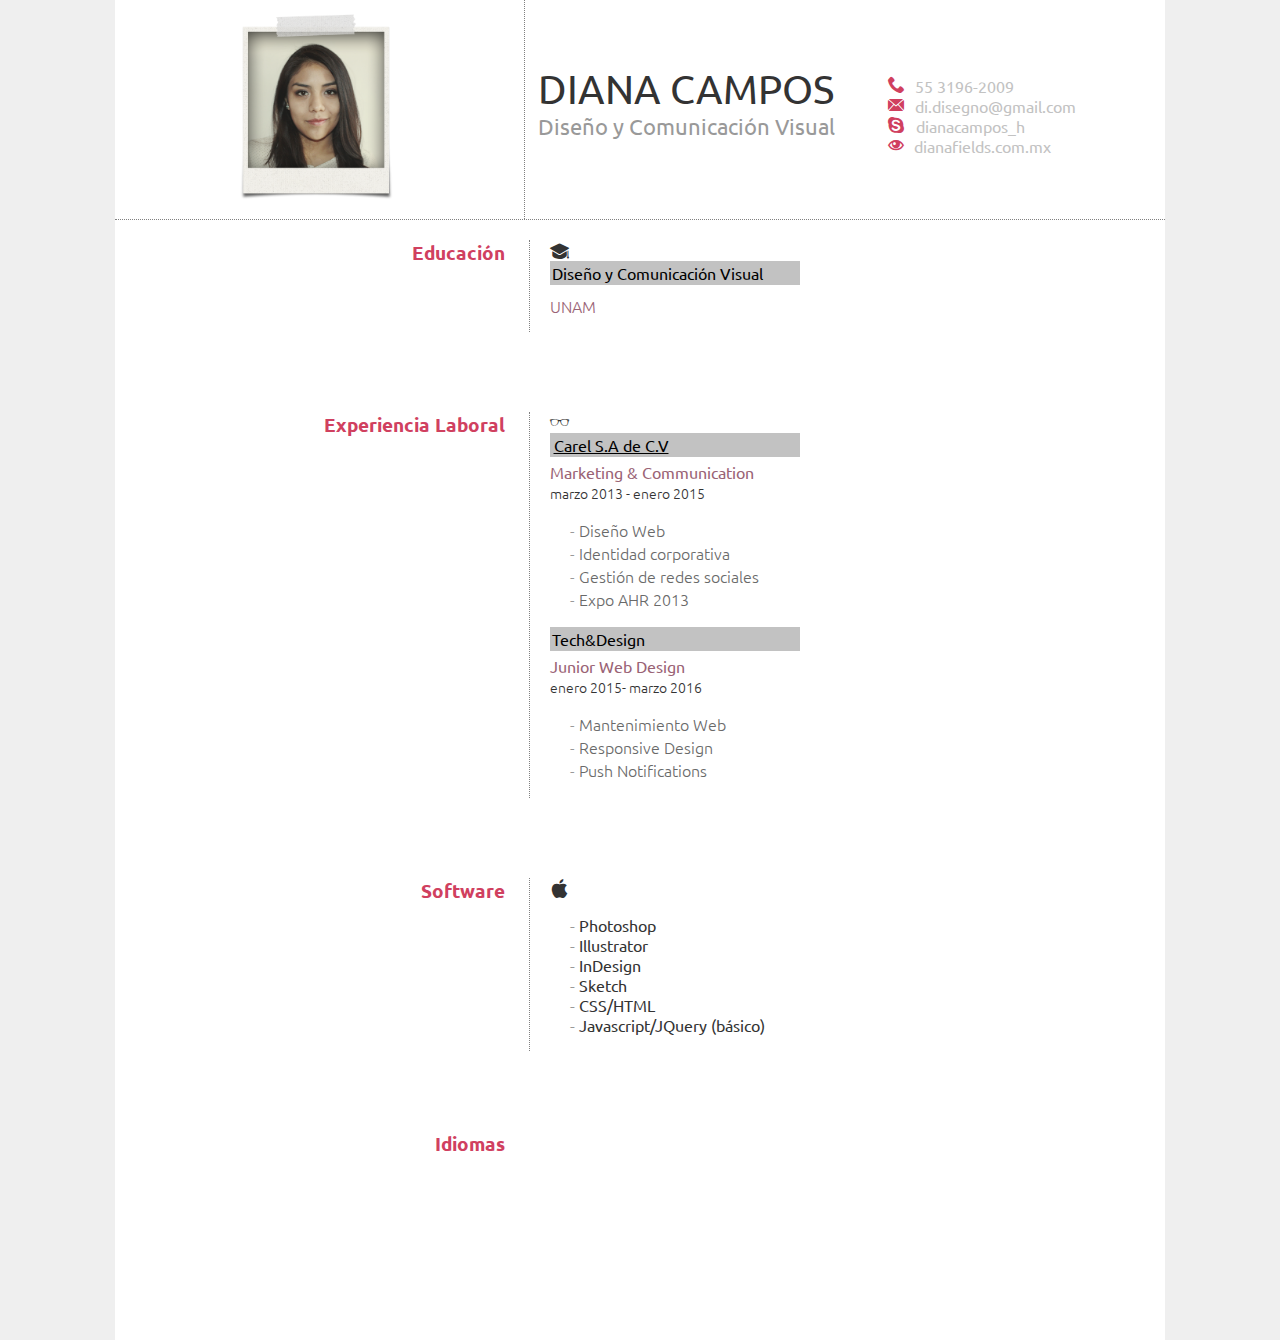
<file: cv/index.html>
<!doctype html>
<html>
	<head>
		<meta charset="UTF-8">
	    <meta name="viewport" content="width=device-width, initial-scale=1.0">
	    <meta name="description" content="Book Design">
	    <meta name="keywords" content="Web Design, UX, UI, Diseño Web">
	    <meta name="author" content="Diana Campos">
    	<title>Diana Campos</title>    
        <link rel="stylesheet" href="../style/style.css">
        <link rel="stylesheet" href="../style/fields.css">
        <link href='https://fonts.googleapis.com/css?family=Ubuntu:300,500' rel='stylesheet' type='text/css'>
        <link rel="stylesheet" href="../style/animate.css">
        <link rel="stylesheet" type="../style/easing.css" href="">
        <style type="text/css">
        body{
            background: #EFEFEF;
        }
        .cv-head{
            color: #999;
            font-size: 22px;
        }
        	.item-cv{
        		width: 1050px;
        		margin:0 auto;
        	}
        	.me{
                background: white;
        		width: 100% ;
                display: inline-block;
                margin:0 auto;
                border-bottom:1px dotted gray;
        	}
        	.info-me{
                width: 30%;
                height: 100%;
        		color: gray;
        		top:0;
                display: inline-block;
                vertical-align: top;
                padding: 65px 0 0 0;
                box-sizing:border-box;
                text-align: center;

        	}
            .infoContact{
                width: 29%;
                display: inline-block;
                vertical-align: top;
                padding-top: 60px;
            }
            .info-me span:first-child{
                font-size: 40px;
                color: #333;
            }
            .picture-me{
                width: 39%;
                text-align: center;
                display: inline-block;
                border-right: 1px dotted gray;
            }
            .picture-me img{
                width: 45%;
            }
            .education{
                background: white;
                width: 100%;
                margin:0 auto;
                color: black;
            }
            .education section{
                padding: 80px 0 0 0;
            }
            .education section:first-child{
                padding: 20px 0 0 0;
            }
            .edu-icon, .exp-icon, .soft-icon, .lang-icon{
                width: 39%;
                display:inline-block;
                text-align: center;
                vertical-align: top;
                text-align: right;
                padding: 0 20px 0 0;
            }
 
            .info-list, .soft-list, .work-list, .college-list{
                width: 60%;
                display: inline-block;
                padding: 0 0 0 20px;
                color: #333;
                border-left: 1px dotted gray;
            }
            .work-list p{
                margin: 0 auto;
                padding-top: 5px;
                color: #9A6375;
            }
            .work-list ul{
                padding-left:20px;
                font-weight: 200;
                line-height: 23px;
                color: #696969;
             }
            .soft-list ul{
                padding-left:20px;
             }
            .info-list ul{
                padding-left:20px;
             }
            .work-list a{
                color: gray;
            }
          
          
            .college-list:before{
                content: '\0045';
                font-size: 19px;
                font-family: fields;
                display: block;
            }
            .soft-list:before{
                content: '\0042';
                font-size: 19px;
                font-family: fields;
                display: block;
            }

            .work-list:before{
                content: '\0050';
                font-size: 19px;
                font-family: fields;
                display: block;
            }
            .college-list:before{
                content: '\0045';
                font-size: 19px;
                font-family: fields;
                display: block;
            }
            .info-list:before{
                content: '\004d';
                font-size: 19px;
                font-family: fields;
                display: block;
            }
            .info-list ul li, .soft-list ul li, .work-list ul li, .college-list ul li{
                list-style: none;
            }
            .info-list ul li:before, .soft-list ul li:before, .work-list ul li:before, .college-listt ul li:before{
               content: '- ';
               color:#999;

            }
            h3{
                color: #D0405F;
                padding:0;
                margin: 0;
            }
            h4{
                color: #9A6375;
                margin: 10px 0 0 0;
            }
            .contactList li{
                list-style: none;
                display: inline-block;
                color:#c2c2c2;
            }
            .contactList a{
                text-decoration: none;
                color: #c2c2c2;
            }
            .contactList li:first-child:before{
                font-family: fields;
                content: '\0047';
                width: 30px;
                height: 30px;
                padding-right: 10px;
                color: #D0405F;
            }
            .contactList li:nth-child(2):before{
                font-family: fields;
                content: '\004e';
                width: 30px;
                height: 30px;
                padding-right: 10px;
                color: #D0405F;
            }
            .contactList li:nth-child(3):before{
                font-family: fields;
                content: '\0061';
                width: 30px;
                height: 30px;
                padding-right: 10px;
                color: #D0405F;
            }
            .contactList li:nth-child(4):before{
                font-family: fields;
                content: '\0054';
                width: 30px;
                height: 30px;
                padding-right: 10px;
                color: #D0405F;
            }
            .linkWork, .linkWork a{
                width: 250px;
                background: #c2c2c2;
                padding: 2px;
                color: black;

            }
            .little{
                font-size: 14px;
                color: #333;
                font-weight: 200;
            }
        </style>
	</head>
	<body>
		<div class="item-cv">
			<div class="me">
                <div class="picture-me">
				    <img src="../assets/me.png">
                </div>
                <div class="info-me">
                    <span class="cv-head">DIANA CAMPOS</span><br>
                    <span class="cv-head">Diseño y Comunicación Visual</span>         
                </div>
                <div class="infoContact">
                    <ul class="contactList">
                        <li>55 3196-2009</li>
                        <li>di.disegno@gmail.com</li>
                        <li>dianacampos_h</li>
                        <li><a href="http://dianafields.com.mx">dianafields.com.mx</a></li>
                    </ul>
                </div>
			</div>	
			

            <div class="education">
                <section class="">
                    <div class="edu-icon">
                         <h3>Educación</h3>
                    </div>
                    <div class="college-list wow bounceInDown data-wow-delay="1s" data-wow-duration="2s""> 
                            <div class="linkWork">Diseño y Comunicación Visual<br></div>
                            <h4>UNAM</h4>
                    </div>
                </section>

                <section class="trans">
                    <div class="exp-icon wow slideInLeft data-wow-duration="2s"">
                        <h3>Experiencia Laboral</h3>
                    </div>
                    <div class="work-list wow slideInUp data-wow-duration="2s"">
                            <div class="linkWork">
                                <a target="_blank" href="http://www.carel.mx">Carel S.A de C.V</a>
                            </div>
                            <p>Marketing & Communication</p>
                            <span class="little">marzo 2013 - enero 2015</span>
                            <ul>
                                <li>Diseño Web</li>
                                <li>Identidad corporativa</li>
                                <li>Gestión de redes sociales</li>
                                <li>Expo AHR 2013</li>
                            </ul>

                            <div class="linkWork">Tech&Design</div>
                            <p>Junior Web Design</p>
                            <span class="little">enero 2015- marzo 2016</span>
                            <ul>
                                <li>Mantenimiento Web</li>
                                <li>Responsive Design</li>
                                <li>Push Notifications</li>
                            </ul>
                    </div>
                </section>
                <section>
                    <div class="soft-icon">
                        <h3>Software</h3>
                    </div>
                    <div class="soft-list">
                            <ul>
                                <li>Photoshop</li>
                                <li>Illustrator</li>
                                <li>InDesign</li>
                                <li>Sketch</li>
                                <li>CSS/HTML</li>
                                <li>Javascript/JQuery (básico)</li>
                            </ul>
                    </div>
                </section>
                <section>
                    <div class="lang-icon">
                        <h3>Idiomas</h3>
                    </div>
                    <div class="info-list wow bounceInRight data-wow-delay="1s" data-wow-duration="2s"">

                            <h4>Italiano</h4>
                            <ul>
                                <li>CILS B2. Università per Stranieri di Siena</li>
                            </ul>   

                            <h4>Inglés</h4>
                            <ul>
                                <li>IELTS 6. British Council</li>
                            </ul>
                            
                    </div>
                </section>
            </div>
            <div class="experience"></div>
            <div class="contact"></div>
		</div>
	</body>
    <script src="../js/wow.js"></script>
    <script type="../js/jquery.easing.js"></script>
              <script>
              new WOW().init();
              </script>
</html>
</file>
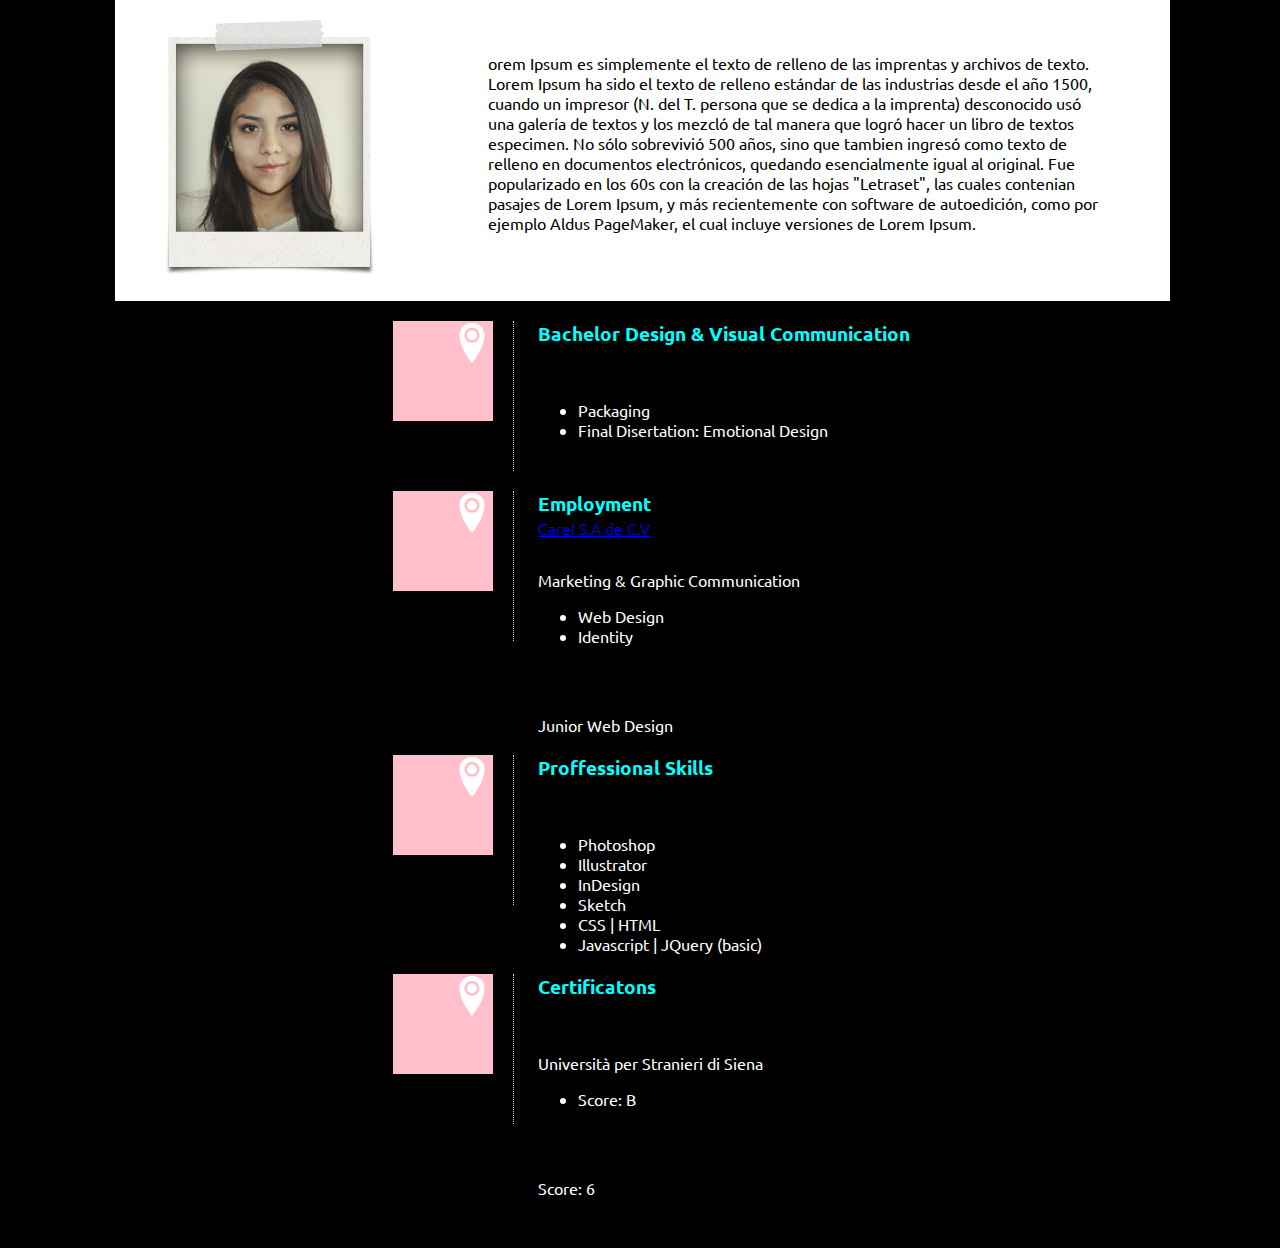
<file: cv/index_en.html>
<!doctype html>
<html>
	<head>
		<meta charset="UTF-8">
	    <meta name="viewport" content="width=device-width, initial-scale=1.0">
	    <meta name="description" content="Book Design">
	    <meta name="keywords" content="Web Design, UX, UI, Diseño Web">
	    <meta name="author" content="Diana Campos">
    	<title>Diana Campos</title>    
        <link rel="stylesheet" href="../style/style.css">
        <link rel="stylesheet" href="../style/fields.css">
        <link href='https://fonts.googleapis.com/css?family=Ubuntu:300,500' rel='stylesheet' type='text/css'>
        <link rel="stylesheet" href="../style/animate.css">
        <link rel="stylesheet" type="../style/easing.css" href="">
        <style type="text/css">
        body{
            background: black
        }
        	.item-cv{
        		width: 1050px;
        		margin:0 auto;
        	}
        	.me{
        		width: 1055px;
                background: white;
                display: inline-block;
                margin:0 auto;
        	}
        	.info-me{
                width: 69%;
        		color: black;
        		top:0;
                display: inline-block;
                vertical-align: top;
                padding:5%;
                box-sizing:border-box;

        	}
            .picture-me{
                width: 30%;
                text-align: center;
                display: inline-block;
            }
            .picture-me img{
                width: 80%;
            }
            .education{
                width: 80%;
                margin:0 auto;
                color: white;
            }
            .education section{
                margin: 20px 0 0 0;
            }
            .edu-icon{
                width: 35%;
                height: 150px;
                display:inline-block;
                text-align: center;
                border-right: 1px dotted pink;
                vertical-align: top;
                text-align: right;
                padding: 0 20px 0 0;
            }
            .edu-icon:before{
                font-family: fields;
                content: '\004a';
                width: 100px;
                height: 100px;
                background: pink;
                display: inline-block;
                font-size: 40px;
            }
            .edu-list{
                width: 64%;
                height: 150px;
                display: inline-block;
                padding: 0 0 0 20px;
            }
            h3{
                color: aqua;
                padding:0;
                margin: 0;
            }
            .trans:hover{
                margin-top:0;
            }
            .trans{
                margin-top:100px;
               -webkit-transition: all 600ms cubic-bezier(0.68, -0.55, 0.265, 1.55);
  transition:         all 600ms cubic-bezier(0.68, -0.55, 0.265, 1.55);
            }
        </style>
	</head>
	<body>
		<div class="item-cv">
			<div class="me">
                <div class="picture-me">
				    <img src="../assets/me.png">
                </div>
                <div class="info-me">
                orem Ipsum es simplemente el texto de relleno de las imprentas y archivos de texto. Lorem Ipsum ha sido el texto de relleno estándar de las industrias desde el año 1500, cuando un impresor (N. del T. persona que se dedica a la imprenta) desconocido usó una galería de textos y los mezcló de tal manera que logró hacer un libro de textos especimen. No sólo sobrevivió 500 años, sino que tambien ingresó como texto de relleno en documentos electrónicos, quedando esencialmente igual al original. Fue popularizado en los 60s con la creación de las hojas "Letraset", las cuales contenian pasajes de Lorem Ipsum, y más recientemente con software de autoedición, como por ejemplo Aldus PageMaker, el cual incluye versiones de Lorem Ipsum.
            </div>
			</div>	
			
            <div class="education">
                <section class="">
                    <div class="edu-icon wow slideInLeft data-wow-duration="2s""></div>
                    <div class="edu-list wow slideInRight data-wow-duration="5s"">
                            <h3>Bachelor Design & Visual Communication</h3>
                            <h4>UNAM 2009 | 2013</h4>
                            <ul>
                                <li>Packaging</li>
                                <li>Final Disertation: Emotional Design</li>
                            </ul>
                    </div>
                </section>

                <section class="trans wow bounceInUp data-wow-delay="4s" data-wow-duration="1s"">
                    <div class="edu-icon"></div>
                    <div class="edu-list">
                            <h3>Employment</h3>
                            
                            <h4><a href="ww.carel.mx">Carel S.A de C.V</a></h4>
                            <p></p>
                            <p>Marketing & Graphic Communication</p>
                            <ul>
                                <li>Web Design</li>
                                <li>Identity</li>
                            </ul>

                            <h4>Tech&Design</h4>
                            <p>Junior Web Design</p>
                    </div>
                </section>
                <section>
                    <div class="edu-icon"></div>
                    <div class="edu-list">
                            <h3>Proffessional Skills</h3>
                            
                            <h4>Carel S.A de C.V</h4>
                            <p></p>
                            <ul>
                                <li>Photoshop</li>
                                <li>Illustrator</li>
                                <li>InDesign</li>
                                <li>Sketch</li>
                                <li>CSS | HTML</li>
                                <li>Javascript | JQuery (basic)</li>
                            </ul>
                    </div>
                </section>
                <section>
                    <div class="edu-icon"></div>
                    <div class="edu-list">
                            <h3>Certificatons</h3>
                            
                            <h4>CILS</h4>
                            <p>Università per Stranieri di Siena</p>
                            <ul>
                                <li>Score: B</li>
                            </ul>   

                            <h4>IELTS</h4>
                            <p>Score: 6</p>
                            
                    </div>
                </section>
            </div>
            <div class="skills"></div>
            <div class="experience"></div>
            <div class="contact"></div>
		</div>
	</body>
    <script src="../js/wow.js"></script>
    <script type="../js/jquery.easing.js"></script>
              <script>
              new WOW().init();
              </script>
</html>
</file>
<file: style/style.css>
*,
*:before,
*:after {
  box-sizing: border-box;
}
body{
  margin: 0;
  padding: 0;
 font-family: 'Ubuntu', sans-serif;
}
.front{
  width:100%;
  height:450px;
  background:url('../assets/back.jpg');
  background-size: cover;
  background-position: 0 -100px;
}
label[for] {
  cursor: pointer;
}

input[type="checkbox"] {
  display: none;
}
.front{
  z-index: -1;
  position:relative;
  border-bottom: 1px solid black;
}
.front div{
      color: black;
    background: rgba(256, 256, 256, .7);
    text-align: center;
    font-size: 28px;
    width: 100%;
    position:absolute;
    bottom:0;
 font-family: 'Ubuntu', sans-serif;
}
h4{
  font-family: 'Ubuntu', sans-serif;
  font-weight: 200!important;
  color:black;
  padding-bottom: 15px;
  margin: 0 auto;
}

.content, .main{
  width: 100%;
  margin: 0 auto;
  height:100%;
  cursor: pointer;
}
.contentFull{
  width: 90%;
  height: auto;
  margin:0 auto;
  padding-top: 50px;
  background: none;
}
/*.item-logo{
  margin:0 auto;
  height: auto;
  margin-bottom: 50px;
}*/
.client{
  display:block;
  font-size: 16px;
  color:#666666;
  margin-top:10px;
}
.footer{
  width: 100%;
  height: 100px;
  background: black;
  border-top: 5px solid #f44f7e;
}
/*skills inicio*/
.skills{
  margin: 30px 0 50px 0;
  width: 100%;
  height: auto;
  background: white;
}
.skills section{
  width: 100%;
  margin: 0 auto;
  text-align: center;
  padding:0;
}
.skills figure{
  width: 200px;
  height: 120px;
/*  border: 2px solid #c2c2c2;*/
  border-radius: 75px;
  display: inline-flex;
  color: white;
  margin:0 30px 0 30px;
}

.ico-front p:before{
  font-family: fields;
  font-size: 35px;
  display: block;
  padding-top: 10px;
  color:#333;
  background: white;
  line-height: auto;
}
.ico-front p{
  font-size: 15px;
  font-weight: 200;
  text-align: center;
  width: 100%;
  color: #f44f7e;
 border-bottom: 1px dotted #666;
}
.responsive p:before{
  content: '\0053';
  padding-bottom: 15px;
}
.html5 p:before{
  content: '\0057';
  padding-bottom: 15px;
}
.css3 p:before{
  content: '\0046';
  padding-bottom: 15px;
}
.cv p:before{
  content: '\0052';
  padding-bottom: 15px;
}
/*skills end*/



/*menu inter*/
.dic-inter{
  height:100px;
  width:1024px;
  margin:0 auto;
}
.logo-inter img{
  width: 80px;
  margin: 12px;
  cursor: pointer;
}

#burgerOpn{
  display:none;
  height:300px;
  background:red;
  width:100%;
}
.icon:hover .opn{
  width: 200px;
  height: 450px;
  position: relative;
  display: block;
  margin:40px 0 0 0;
  right: -50px;
/*  background: rgba(0, 0, 0, 1);*/
  background: rgba(256, 256, 256, 0.8);
  border-bottom: 6px solid #f44f7e;
  font-weight: 800;
  box-shadow: 8px 8px 25px #000000;
 /* border-radius:0 0 10px 10px;*/
 /* background: rgba(216, 37, 79, 0.9);*/
}
.icon:hover ul{

}
 .listNav{
  width: 100%;
  padding: 0;
}
 .interNav ul li{
  width: 100%;
  height: 150px;
  font-family: 'Ubuntu', sans-serif;
  font-weight: 300;
  font-size: 25px;
  line-height: 15px;
  padding: 20px;
  cursor: pointer;
  color:#f44f7e;
  border-bottom: 2p
 }
.interNav ul li:hover{
  color: black;

  }
.opn{
  width: 100%;
  height: 200px;
  float: right;
  right: 0;
  display: none;
}
.burger{
  cursor: pointer;
}
.icon:before{
  font-family: 'fields';
  content: '\0043';
}
.listNav div{
  margin-top: 30px;
  color: #f44f7e;
}
.listNav div span{
  padding: 0 10px 0 10px;
  color:black;
  font-size: 40px;
}
.listNav .ico-inter1 span:first-child:before{
  content: '\0053';
  font-family: 'fields';
}

.listNav .ico-inter1 span:nth-child(2):before{
  content: '\0057';
  font-family: fields;
}
.listNav .ico-inter2 span:first-child:before{
  content: '\0052';
  font-family: fields;
}
.listNav .ico-inter2 span:nth-child(2):before{
  content: '\004b';
  font-family: fields;
}
.listNav .ico-inter3 span:first-child:before{
  content: '\0048';
  font-family: fields;
  padding: 0;
}

/*menun inter end*/




.about, .contact{
    background: black;
    margin: 0 auto;
    padding-top: 200px;
    position: fixed;
    width: 100%;
    display:none;
    color:white;
    padding:15px;
    font-size: 17px;
    text-align: left;
    height:400px;
}

.about button{
  position:absolute;
  font-size: 25px;
  right:0;
  margin-right: 1em;
  border:none;
  background:inherit;
  color:white;
  outline: none;
  -webkit-appearance:none;

}
.contact p{
  font-weight: 200;

}
.about p{
  font-weight: 200;
  line-height: 26px;
  width: 60%;
  margin: 0 auto;
  text-align: center;
  font-size: 18px;
}
.contactOpn{
  height:500px;
  width:100%;
  background:black;
  display:none;
}
.contact button{
    position: absolute;
    font-size: 25px;
    right: 0;
    margin-right: 1em;
    border: none;
    background: inherit;
    color: white;
    outline: none;
}
.contact section{
  width:53%;
  margin:0 auto;
  margin-top: 20px;
  text-align: center;
}
.contact section input{
  color:white;
  display:flex;
  height:40px;
  line-height: 40px;
  margin:0 auto;
  margin-bottom: 10px;
  width:100%;
  background:none;
  border:1px solid pink;
  border-radius: 5px;
  padding:10px;
}
.contact section textarea{
  width:100%;
  background:none;
  border:1px solid pink;
  border-radius: 5px;
  height:100px;
  padding:10px;
}
.contact section button{
  position:relative;
  margin-top: 20px;
  width:100px;
  border:1px solid pink;
  background:pink;
  color:black;
  height:40px;
  border-radius: 2px;
}
.about-on{
  display:block;
  margin-top: 0;
  background:black;
  height:200px;
  width:100%;
}

.dic{
  background: url('../assets/logo.png') no-repeat;
  background-size:17%;
  background-position: 0 25px;
  height: 100px;
  width: 1150px;
  display: block;
  margin: 0 auto;
}
nav{
  height: 120px;
  width: 100%;
  position: fixed;
  top: 0;
  border-bottom: 4px solid black;
  background: rgba(256, 256, 256, 0.8);
  display: inline-block;
  z-index: 3;
}
nav ul{
  display: inline-block;
  right: 0;
  width:60%;
  margin: 0;
  padding-right: 50px;
  float: right;
  height: 120px;
  line-height: 90px;
}
nav ul li{
  float: right;
  margin-right: 0;
  height: 120px;
  text-align: center;
  width: 25%;
  background;blue;
  display: inline-block;

}
nav ul li button{
  font-family: 'Ubuntu', sans-serif;
  font-size: 23px;
  font-weight: 300;
  background:none;
  height:96%;
  width:100%;
  border:none;
  cursor:pointer;
  color: #f44f7e;
  -webkit-appearance:none;
  x dotted black;
  display: block;
  outline: none;
}
#menu li button:hover{
  text-decoration: underline;
}
/*nav ul li button:hover{
  background:#e1e1e1;
}
nav ul li:first-child button:hover{
  background:black;
}*/

.icon{
  position: relative;
  width: 50px;
  float: right;
  padding: 40px;
  font-size: 30px;
  text-align: right;
  cursor: pointer;
}
.icon-cancel-1:before{
  content: '\004c';
  outline:none;
}
.main-2{
      margin-top: 120px;
    }
    .columns{
      width:85%;
      margin:0 auto;
    }
    .column{
      width: 33%;
      display: inline-block;
      border-right: 1px dotted #f44f7e;
      vertical-align: top;
    }
  /*  .column section{
      text-align: center;
      padding: 10px 0;
      margin-top: 3em;
      position:relative;
    }*/
/*     .column section a:hover{
     }
    .column section a:hover:before{
      font-family: fields;
      content:'\0054';
      font-size: 30px;
      cursor:pointer;
      position:absolute;
      text-align: center;
      width:90%;
      height:100%;
      margin:0 auto;
      padding-top: 20%;
      background:rgba(256, 256, 256, .6);
      color:black;

    }*/

   
    .c-1, .c-3{
      padding:0; 
      background:#EBEBEB;
    }
 /*   .column section div{
      width: 100%;
      height: auto;
      margin: 0 auto;
      padding: 15px;
      box-sizing:border-box;
      font-size: 13px;
      color: #333;
      font-weight: 800;
    }*/
    .column section div ul{
      margin: 0 auto;
      padding: 0;
      margin-top: 10px;
    }
    .column section div ul li{
      display: inline-block;
      list-style: none;
      padding: 3px;
      margin: 0 5px;
      border: 1px solid #d2d2d2;
      font-size: 11.5px;
    }
/*.skills figure{
  width: 120px;
  height: 120px;
  border-radius: 60px;
  margin: 0 10px 0 10px;
}*/

@media screen and (max-width: 1250px){
.skills figure{
  width: 150px;
  height: 120px;
  border-radius: 60px;
  margin: 0 10px 0 10px;
}
}
@media screen and (max-width: 1024px){
  .dic{
    width: 80%;
  }
  .grid-item:hover:after{
  display: none;
}
.grid img{
  padding: 1em;
}
.web-first{
  height: 300px;
}
.web-second{
  height: 450px;
}

}
@media screen and (max-width: 890px){
.skills figure{
  width: 170px;
  height: 120px;
  border-radius: 60px;
  padding:0 10px;
  margin: 0 auto;
}
}
@media screen and (max-width: 768px){
  .dic{
    width: 80%;
  }
  .main section{
    padding: 5%;
  }
  .item-txt{
    width: 29%;
    padding-left: 10px;
    box-sizing:border-box;
  }
  .dic{
    width: 100%;
    background-size: 20%;
    background-position: 18px 30px;
  }
  .dic-inter{
    width: 100%;
  }
  nav ul{
    padding: 0 0 0 35%;
    width:100%;
  }
  .content, .main{
    width: 100%;
  }
.intro img{
  width:100%;
}
.contact section{
  width:80%;
  margin-top: 70px;
}
.contact button{
  font-size: 30px;
}
.contact section button{
  font-size: 15px;
}
.about, .contact{
  height:400px;
}
 .grid, .grid-item{
  width: 100%;
  height: auto;
  margin-top: 80px;
 }
 .web-second{
  height: 500px;
 }
 .grid img{
  margin: 0;
  padding: 0;
 }
 .grid-item-logo {
    margin:5em 9em 5em 9em;
    height: auto;
    width: 100%;
}
.item{
  width:69%;
}
h2{
  width:100%;
}
.item-txt ul{
  font-size: 13px;
}
.logosFront label{
  margin-left: 42px;
  margin-right: 42px;
  margin-top: 0;
}
.column{
  width: 100%;
}
.blueimp-gallery .modal-body{
  padding: 0 0 63.25% 0!important;
}.column{
  width: 49%;
}
.blueimp-gallery .modal-body{
  padding: 0 0 63.25% 0!important;
}
}

@media screen and (max-width: 450px){
    .front{
    height:250px;
  }
  .grid, .grid-item{
    margin:0 auto;
    height:auto;
  }
.content,  .main{
  width: 100%;
  margin: 0 auto;
  height:100%;
}
.intro img{
  width:100%;
}
.dic{
  width: 100%;
    background-size: 37%;
    background-position: 110px 10px;
    display: flex;
}
nav ul{
    width: 100%;
    float: none;
    display: flex;
    text-align: right;
    padding-left: 0;
}
nav ul li{
    float: inherit;
    width: 50%;
    margin: 0 auto;
    padding-top: 36px;
}
.about, .contact{
  padding:5px;
}
.contact section{
  width:90%;
  margin-top: 50px;
  height:300px;
}
.contact button{
  font-size: 30px;
}
.contact section button{
  font-size: 16px;
}
.main section figure{
  height: 150px;
  width: 100%;
  background-size: cover;
  padding:5%;
}
.item{
  height:200px;
}
.grid-item-logo{
  width:100%;
  margin:80px 10px 0 10px;
}
.fix-small{
  margin-top: 130px;
}
.lightbox img{
  width:95%;
}
.grid-item-intro{
  width: 95%;
  padding: 5px;
}
.grid-item-introBig{
  width: 100%;
  padding:10px 0 10px 0;
}
.dic-inter{
  width: 100%;
}
.icon:hover .opn{
 min-width: 300px;
 margin: 41px 20px;
 height: auto;
}
.interNav ul li{
  padding:25px  5px;
  box-sizing:border-box;
  border-bottom: none;
  font-size: 18px;
}
.listNav div span{
  padding: 0;
  font-size: 26px;
}
.item-txt ul{
  margin: 0 auto;
}
.item-txt ul li{
  display:block;
}
.main section{
  width: 100%;
  padding:0;
}
.logosFront label{
  padding:0;
  margin: 0 auto;
  margin-top: 20px;
  width: 250px;
  height: 250px;
}
.contentFull{
  padding-top: 120px;
}
.fix-pet img{
  margin-top: 40px;
}
.column{
  width: 100%;
}
.blueimp-gallery .modal-body{
  padding: 0 0 63.25% 0!important;
}
}
@media screen and (max-width: 320px){
  .front{
    height:250px;
  }
  h2{
    font-size: 18px!important;
    width: 100%;
    padding-bottom: 5px;
    border-bottom: 1px solid gray;
    margin-top: 10px;
    margin-bottom: 10px;
  }
.contentFull{
  padding-top: 0;
}
.content,  .main{
  width: 100%;
  margin: 0 auto;
  height:100%;
}
.intro img{
  width:100%;
}
.dic{
  width:100%;
  background-size: 20%;
  background-position:20px;
  display:flex;
}
nav{
  height: 100px;
}
nav ul{
    width: 100%;
    float: none;
    display: flex;
    text-align: right;
    padding-left: 40%;
    height: 100px;
}
nav ul li{
  height: 100px;
    float: inherit;
    width: 50%;
    margin: 0 auto;
    padding: 0;
}
nav ul li button{
  font-size: 18px;
}
.about, .contact{
  padding:5px;
  margin-top: -100px;
}
.contact section{
  width:90%;
  margin-top: 50px;
  height:300px;
}
.contact button{
  font-size: 30px;
}
.contact section button{
  font-size: 16px;
}
.main section figure{
      width: 100%;
    padding: 0;
    height: 120px;
    background-position: center;
    background-size: cover;
}

.main section:first-child, .main section:nth-child(2) {
  padding: 0;
  height: auto;
  margin-bottom: 30px;
}
.skills{
  height: 250px;
  z-index:-2;
}
.skills section{
  padding-top: 10px;
  width: 100%;
}
.skills figure{
  width: 100px;
  height: 100px;
  margin: 5px 25px 5px 25px;
  border-radius: 50px;
}
.ico-front p{
  font-size: 14px;
}
.ico-front p:before{
  font-size: 22px;
}
.css3 p:before, .responsive p:before, .html5 p:before, .cv p:before{
  padding-top: 0;
}

.icon:hover .opn{
 min-width: 300px;
 margin: 41px 20px;
 height: 150px;
}
.interNav ul li{
  padding:25px  5px;
  box-sizing:border-box;
  border-bottom: none;
  font-size: 18px;
}
.listNav div span{
  padding: 0;
  font-size: 26px;
}
.column{
  width: 100%;
}
.blueimp-gallery .modal-body{
  padding: 0 0 63.25% 0!important;
}
}
</file>
<file: style/fields.css>
/* Generated by Glyphter (http://www.glyphter.com) on  Sun Mar 13 2016*/
@font-face {
    font-family: 'fields';
    src: url('../fonts/fields.eot');
    src: url('../fonts/fields.eot?#iefix') format('embedded-opentype'),
         url('../fonts/fields.woff') format('woff'),
         url('../fonts/fields.ttf') format('truetype'),
         url('../fonts/fields.svg#fields') format('svg');
    font-weight: normal;
    font-style: normal;
}
[class*='icon-']:before{
	display: inline-block;
   font-family: 'fields';
   font-style: normal;
   font-weight: normal;
   line-height: 1;
   -webkit-font-smoothing: antialiased;
   -moz-osx-font-smoothing: grayscale
}
.icon-0015-images:before{content:'\0041';}
.icon-apple:before{content:'\0042';}
.icon-burger:before{content:'\0043';}
.icon-0016-camera:before{content:'\0044';}
.icon-college:before{content:'\0045';}
.icon-css3:before{content:'\0046';}
.icon-0067-phone:before{content:'\0047';}
.icon-cv:before{content:'\0048';}
.icon-diplo:before{content:'\0049';}
.icon-0073-location2:before{content:'\004a';}
.icon-illus:before{content:'\004b';}
.icon-kill:before{content:'\004c';}
.icon-language:before{content:'\004d';}
.icon-mail:before{content:'\004e';}
.icon-0089-mobile:before{content:'\004f';}
.icon-me:before{content:'\0050';}
.icon-new1:before{content:'\0051';}
.icon-pantone:before{content:'\0052';}
.icon-responsive:before{content:'\0053';}
.icon-0207-eye:before{content:'\0054';}
.icon-0402-twitter:before{content:'\0055';}
.icon-send2:before{content:'\0056';}
.icon-web:before{content:'\0057';}
.icon-woman139:before{content:'\0058';}
.icon-0432-dropbox:before{content:'\0059';}
.icon-0448-apple:before{content:'\005a';}
.icon-0455-skype:before{content:'\0061';}
.icon-0480-html5:before{content:'\0062';}
.icon-0481-html52:before{content:'\0063';}
.icon-arrows:before{content:'\0064';}
.icon-arrows-r:before{content:'\0065';}
</file>
